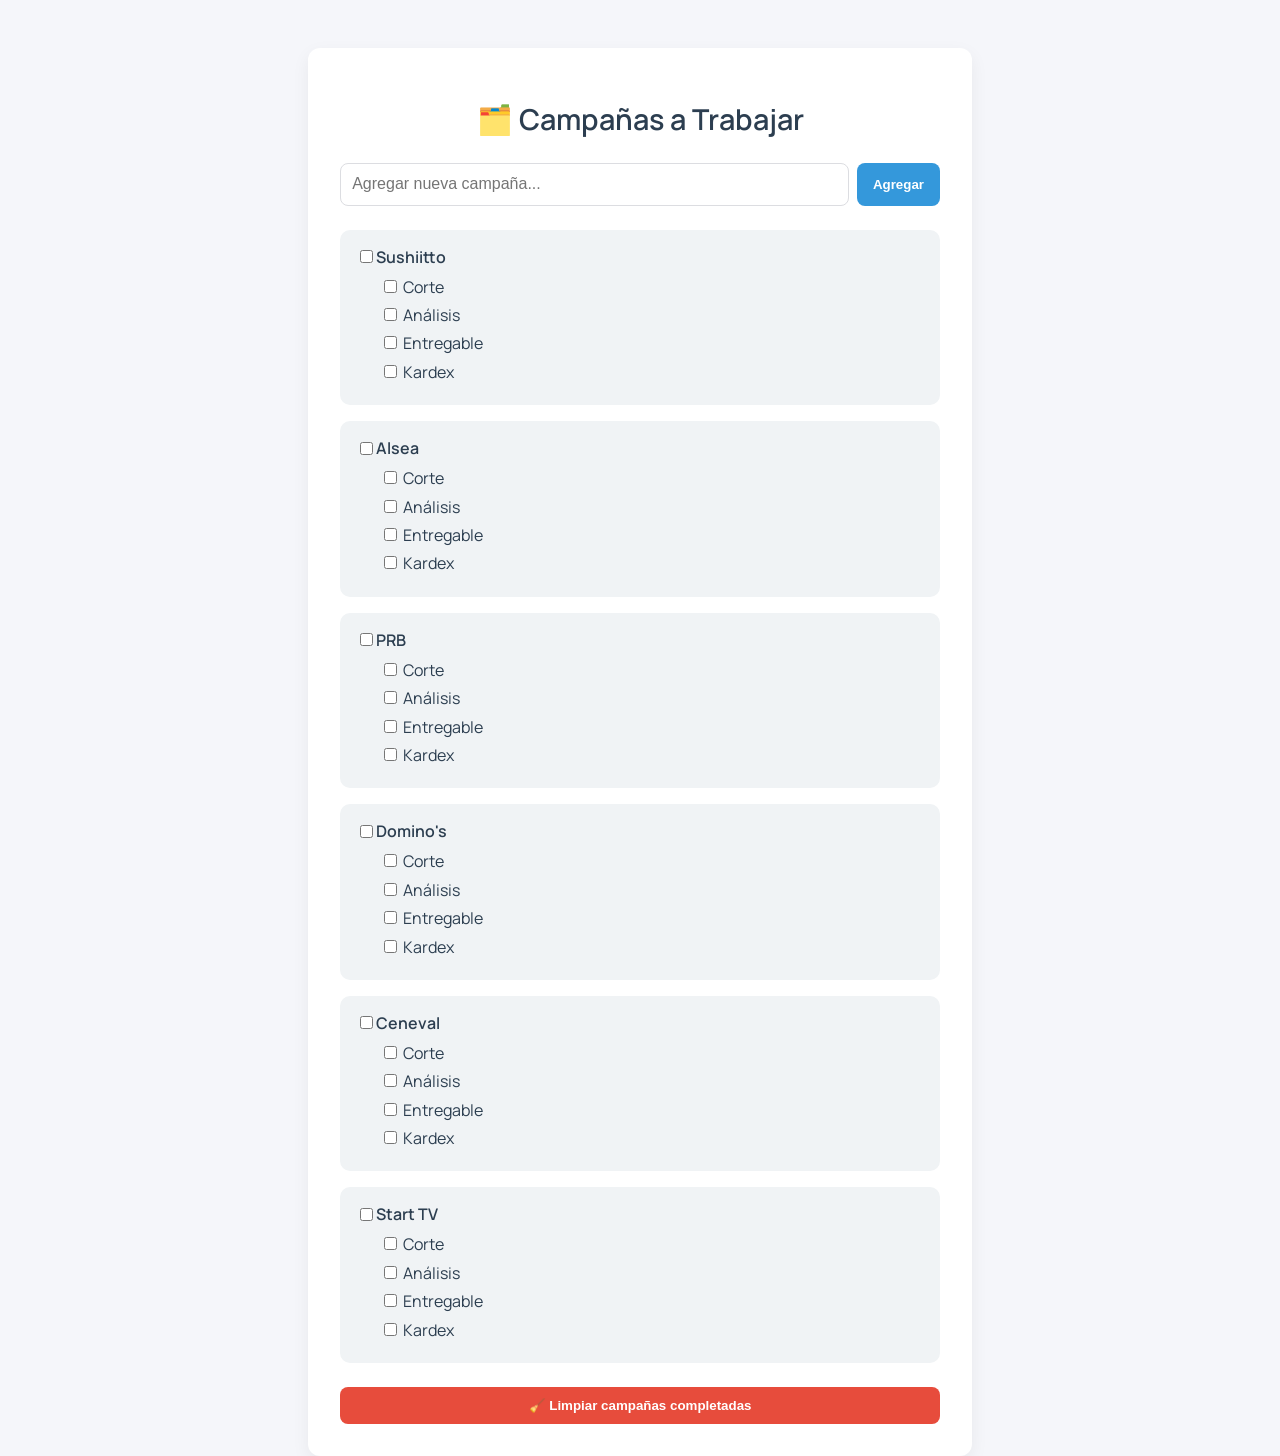
<file: campañas-app.html>
<!DOCTYPE html>
<html lang="es">
<head>
  <meta charset="UTF-8" />
  <meta name="viewport" content="width=device-width, initial-scale=1.0" />
  <title>Campañas con Subtareas</title>
  <link rel="stylesheet" href="campañas-estilos.css" />
  <link href="https://fonts.googleapis.com/css2?family=Manrope:wght@400;600&display=swap" rel="stylesheet" />
</head>
<body>
  <main class="container">
    <h1>🗂️ Campañas a Trabajar</h1>

    <div class="add-campaign">
      <input type="text" id="newCampaignInput" placeholder="Agregar nueva campaña..." />
      <button onclick="addCampaign()">Agregar</button>
    </div>

    <ul id="campaignList" class="campaign-list">
      <!-- Campañas se cargan automáticamente desde JS -->
    </ul>

    <button class="clear-btn" onclick="clearCompleted()">🧹 Limpiar campañas completadas</button>
  </main>

  <script src="campañas-logica.js"></script>
</body>
</html>
</file>
<file: campañas-estilos.css>
body {
    margin: 0;
    padding: 0;
    font-family: 'Manrope', sans-serif;
    background-color: #f5f6fa;
    color: #2c3e50;
    display: flex;
    justify-content: center;
    align-items: start;
    min-height: 100vh;
    padding-top: 3rem;
  }
  
  .container {
    background-color: #fff;
    padding: 2rem;
    border-radius: 12px;
    box-shadow: 0 6px 18px rgba(0, 0, 0, 0.06);
    max-width: 600px;
    width: 90%;
  }
  
  h1 {
    font-size: 1.8rem;
    font-weight: 600;
    text-align: center;
    margin-bottom: 1.5rem;
  }
  
  .add-campaign {
    display: flex;
    gap: 0.5rem;
    margin-bottom: 1.5rem;
  }
  
  .add-campaign input {
    flex: 1;
    padding: 0.7rem;
    border-radius: 8px;
    border: 1px solid #dcdde1;
    font-size: 1rem;
  }
  
  .add-campaign button {
    background-color: #3498db;
    color: white;
    border: none;
    border-radius: 8px;
    padding: 0 1rem;
    font-weight: 600;
    cursor: pointer;
    transition: background 0.2s ease;
  }
  
  .add-campaign button:hover {
    background-color: #2980b9;
  }
  
  .campaign-list {
    list-style: none;
    padding: 0;
    margin: 0 0 1.5rem 0;
  }
  
  .campaign-list > li {
    margin-bottom: 1rem;
    padding: 1rem;
    background-color: #f0f3f5;
    border-radius: 10px;
  }
  
  .campaign-title {
    font-weight: 600;
    margin-bottom: 0.5rem;
    display: flex;
    align-items: center;
  }
  
  .subtasks {
    list-style: none;
    padding-left: 1.5rem;
    margin: 0;
  }
  
  .subtasks li {
    margin: 0.4rem 0;
  }
  
  .clear-btn {
    width: 100%;
    padding: 0.7rem;
    font-weight: 600;
    border: none;
    border-radius: 8px;
    background-color: #e74c3c;
    color: white;
    cursor: pointer;
    transition: background 0.2s ease;
  }
  
  .clear-btn:hover {
    background-color: #c0392b;
  }
</file>
